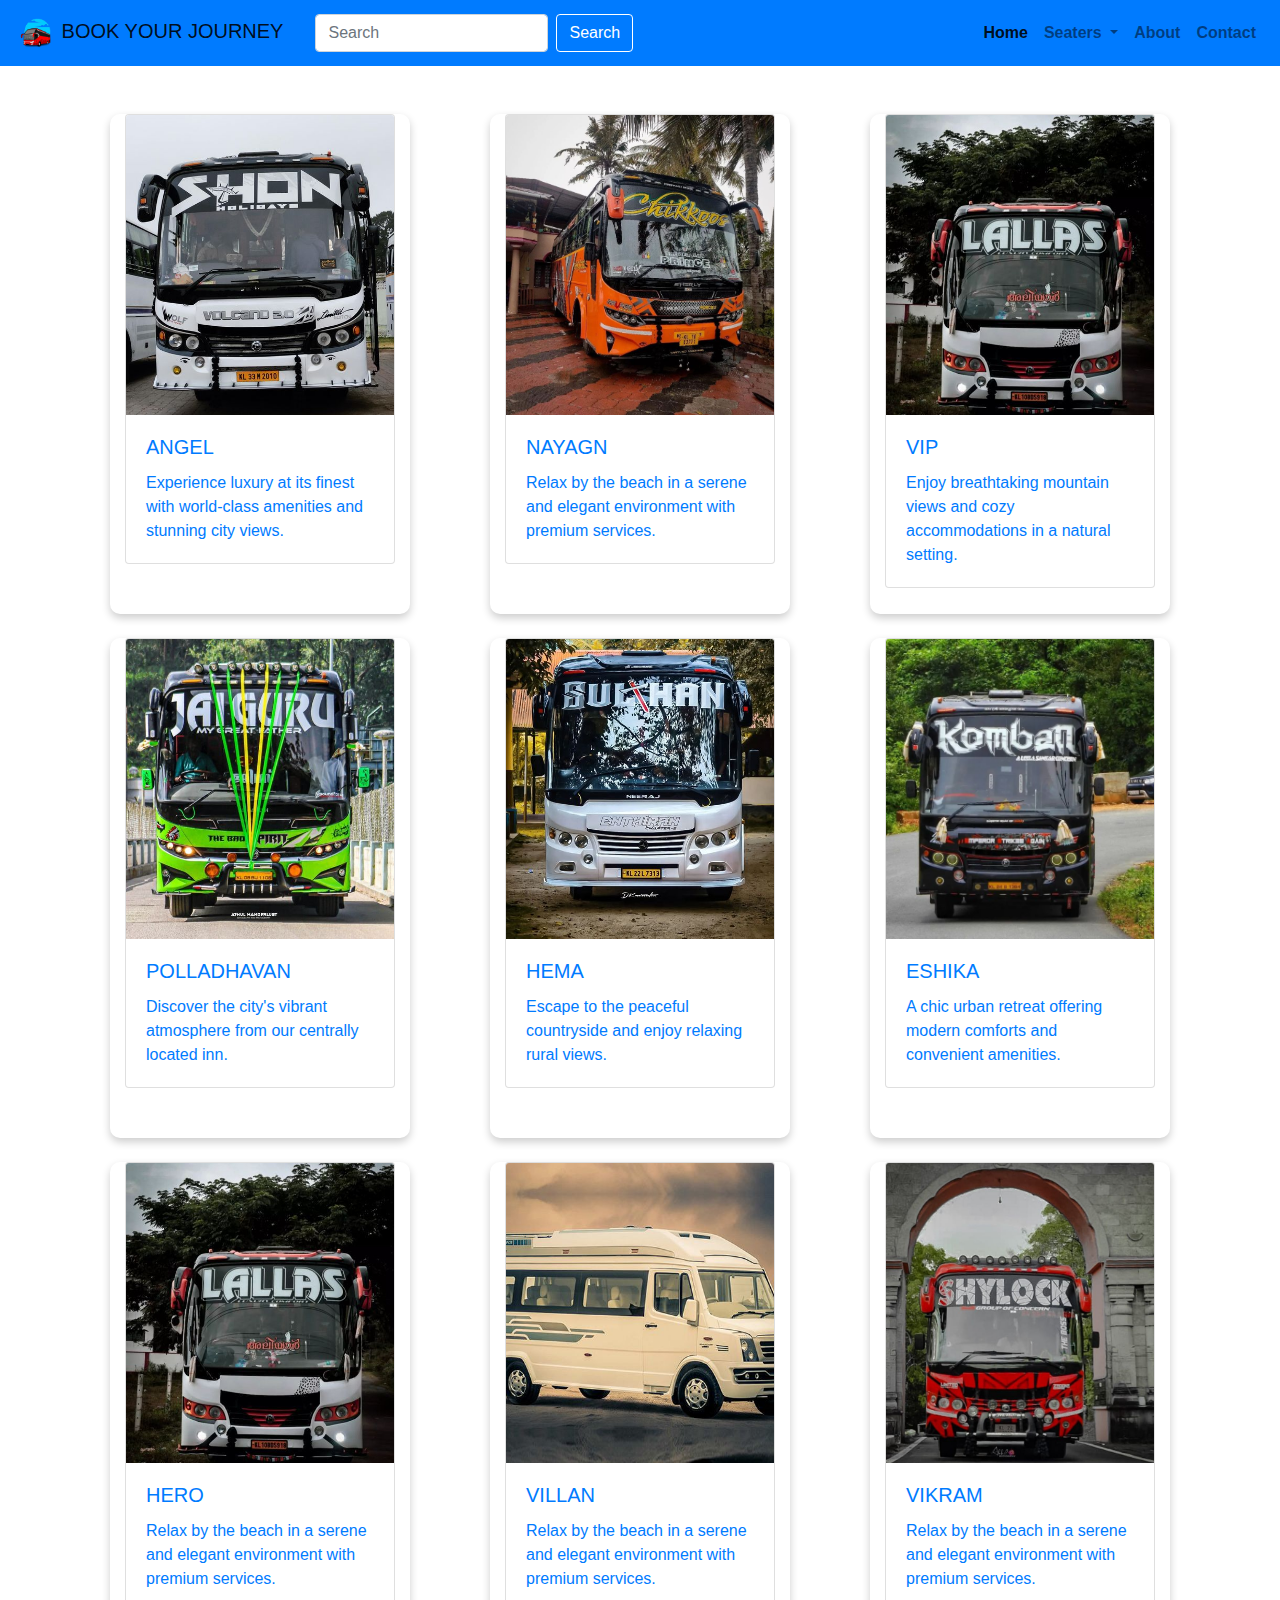
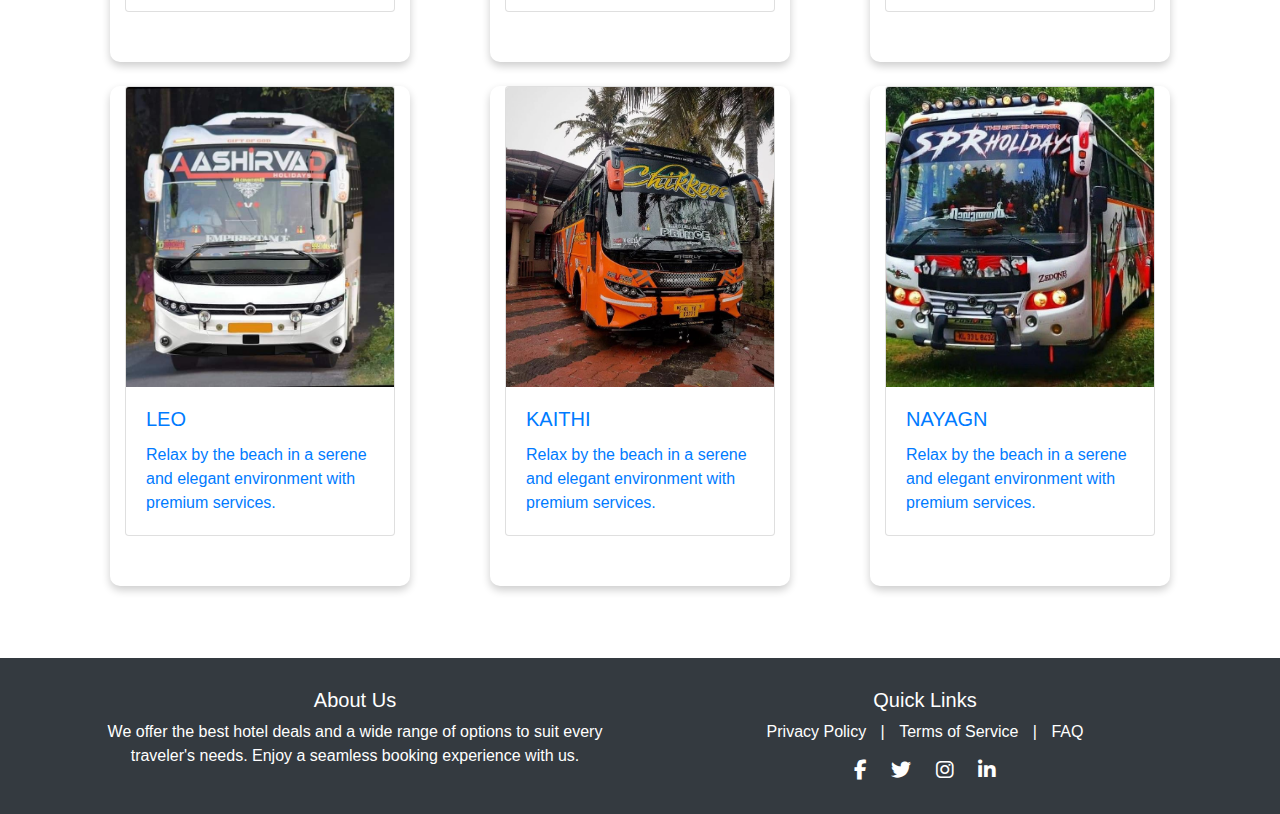
<file: index.html>
<!DOCTYPE html>
<html lang="en">
<head>
    <meta charset="UTF-8">
    <link rel="shortcut icon" type="bus-icon" href="bl.png" style="width: 20px; height: 20px;">
    <meta name="viewport" content="width=device-width, initial-scale=1.0">
    <meta name="description" content="Book your stay at the best hotels with our easy-to-use booking platform.">
    <title>Book YOUR JOURNEY</title>
    <link href="https://stackpath.bootstrapcdn.com/bootstrap/4.5.2/css/bootstrap.min.css" rel="stylesheet">
    <link href="https://cdnjs.cloudflare.com/ajax/libs/font-awesome/6.4.0/css/all.min.css" rel="stylesheet">
    <style>
        /* Navbar styles */
        .navbar {
            background-color: #007bff;
        }

        .navbar-brand {
            color: #ffffff;
        }

        .navbar-brand img {
            height: 40px;
        }

        .nav-link {
            color: #ffffff;
            font-weight: bold;
        }

        .nav-link:hover, .nav-link:focus {
            color: #f8f9fa;
            text-decoration: none;
            background-color: rgba(255, 255, 255, 0.1);
            border-radius: 4px;
        }

        .navbar-nav .nav-item.dropdown:hover .dropdown-menu {
            display: block;
            opacity: 1;
            transition: opacity 0.5s ease-in-out;
        }

        .dropdown-menu {
            background-color: #007bff;
            border: none;
            border-radius: 0.25rem;
            margin-top: 0.125rem;
        }

        .dropdown-item {
            color: #ffffff;
        }

        .dropdown-item:hover, .dropdown-item:focus {
            background-color: #0056b3;
            color: #ffffff;
        }

        .search-bar input {
            width: 200px;
        }

        .search-bar .btn-outline-primary {
            border-color: #ffffff;
            color: #ffffff;
        }

        .search-bar .btn-outline-primary:hover {
            background-color: #0056b3;
            border-color: #0056b3;
        }

        .hotel-card {
            border: none;
            border-radius: 10px;
            overflow: hidden;
            box-shadow: 0 4px 8px rgba(0, 0, 0, 0.2);
            transition: transform 0.3s ease;
            width: 100%;
            max-width: 300px;
            height: 500px;
            margin: auto;
        }

        .hotel-card:hover {
            transform: scale(1.05);
        }

        .hotel-image {
            height: 300px;
            object-fit: cover;
            width: 100%;
        }

        .footer {
            background-color: #343a40;
            color: #ffffff;
            padding: 30px 0;
        }

        .footer .social-icons a {
            color: #ffffff;
            margin: 0 10px;
            font-size: 20px;
        }

        .footer .social-icons a:hover {
            color: #17a2b8;
        }

        .footer .links a {
            color: #ffffff;
            text-decoration: none;
            margin: 0 10px;
        }

        .footer .links a:hover {
            text-decoration: underline;
        }
    </style>
</head>
<body>
    <!-- Navigation Bar -->
    <header>
        <nav class="navbar navbar-expand-lg navbar-light bg-darkt">
            <a class="navbar-brand" href="#">
                <img src="bl.png" alt="Hotel Booking Logo">
                BOOK YOUR JOURNEY
            </a>
            <button class="navbar-toggler" type="button" data-toggle="collapse" data-target="#navbarNav" aria-controls="navbarNav" aria-expanded="false" aria-label="Toggle navigation">
                <span class="navbar-toggler-icon"></span>
            </button>
            <div class="collapse navbar-collapse" id="navbarNav">
                <!-- Search Bar -->
                <form class="form-inline ml-3 search-bar" onsubmit="return searchHotels();">
                    <input id="searchInput" class="form-control mr-sm-2" type="search" placeholder="Search" aria-label="Search">
                    <button class="btn btn-outline-primary my-2 my-sm-0" type="submit">Search</button>
                </form>
                <ul class="navbar-nav ml-auto">
                    <li class="nav-item active">
                        <a class="nav-link" href="#">Home</a>
                    </li>
                     <!-- New Seaters Dropdown -->
                     <li class="nav-item dropdown">
                        <a class="nav-link dropdown-toggle" href="#" id="navbarDropdown" role="button" data-toggle="dropdown" aria-haspopup="true" aria-expanded="false">
                            Seaters
                        </a>
                        <div class="dropdown-menu" aria-labelledby="navbarDropdown">
                            <a class="dropdown-item" href="seater1.html">55 SEATERS</a>
                            <a class="dropdown-item" href="seater2.html">20 SEATERS</a>
                            <a class="dropdown-item" href="#">Seat 3</a>
                            <div class="dropdown-divider"></div>
                            <a class="dropdown-item" href="#">More Seats</a>
                        </div>
                    </li>
                    <li class="nav-item">
                        <a class="nav-link" href="about.html">About</a>
                    </li>
                    <li class="nav-item">
                        <a class="nav-link" href="#">Contact</a>
                    </li>
                   
                </ul>
            </div>
        </nav>
    </header>

    <!-- Main Content -->
    <main class="container my-5">
        <div class="row" id="hotelList">
            <!-- Hotel Card 1 -->
            <div class="col-md-4 mb-4 hotel-card" data-name="Angel">
                <div class="card">
                    <a href="busbook.html">
                        <img src="download (6).jpeg" class="card-img-top hotel-image" alt="Hotel Angel">
                        <div class="card-body">
                            <h5 class="card-title">ANGEL</h5>
                            <p class="card-text">Experience luxury at its finest with world-class amenities and stunning city views.</p>
                            <!-- <a href="booking.html?hotel=Grand%20Plaza" class="btn btn-primary">Book Now</a> -->
                        </div>
                    </a>
                </div>
            </div>
            <!-- Hotel Card 2 -->
            <div class="col-md-4 mb-4 hotel-card" data-name="Nayagn">
                <div class="card">
                    <a href="busbook.html">
                        <img src="z (3).jpg" class="card-img-top hotel-image" alt="Hotel Nayagn">
                        <div class="card-body">
                            <h5 class="card-title">NAYAGN</h5>
                            <p class="card-text">Relax by the beach in a serene and elegant environment with premium services.</p>
                            <!-- <a href="booking.html?hotel=Oceanfront%20Resort" class="btn btn-primary">Book Now</a> -->
                        </div>
                    </a>
                </div>
            </div>
            <!-- Hotel Card 3 -->
            <div class="col-md-4 mb-4 hotel-card" data-name="VIP">
                <div class="card">
                    <a href="busbook.html">
                        <img src="download (8).jpeg" class="card-img-top hotel-image" alt="Hotel VIP">
                        <div class="card-body">
                            <h5 class="card-title">VIP</h5>
                            <p class="card-text">Enjoy breathtaking mountain views and cozy accommodations in a natural setting.</p>
                            <!-- <a href="booking.html?hotel=Mountain%20Lodge" class="btn btn-primary">Book Now</a> -->
                        </div>
                    </a>
                </div>
            </div>
            <!-- Hotel Card 4 -->
            <div class="col-md-4 mb-4 hotel-card" data-name="Polladhavan">
                <div class="card">
                    <a href="busbook.html">
                        <img src="download (4).jpeg" class="card-img-top hotel-image" alt="Hotel Polladhavan">
                        <div class="card-body">
                            <h5 class="card-title">POLLADHAVAN</h5>
                            <p class="card-text">Discover the city's vibrant atmosphere from our centrally located inn.</p>
                            <!-- <a href="booking.html?hotel=Cityscape%20Inn" class="btn btn-primary">Book Now</a> -->
                        </div>
                    </a>
                </div>
            </div>
            <!-- Hotel Card 5 -->
            <div class="col-md-4 mb-4 hotel-card" data-name="Hema">
                <div class="card">
                    <a href="busbook.html">
                        <img src="download (5).jpeg" class="card-img-top hotel-image" alt="Hotel Hema">
                        <div class="card-body">
                            <h5 class="card-title">HEMA</h5>
                            <p class="card-text">Escape to the peaceful countryside and enjoy relaxing rural views.</p>
                            <!-- <a href="booking.html?hotel=Countryside%20Retreat" class="btn btn-primary">Book Now</a> -->
                        </div>
                    </a>
                </div>
            </div>
            <!-- Hotel Card 6 -->
            <div class="col-md-4 mb-4 hotel-card" data-name="Eshika">
                <div class="card">
                    <a href="busbook.html">
                        <img src="download (7).jpeg" class="card-img-top hotel-image" alt="Hotel Eshika">
                        <div class="card-body">
                            <h5 class="card-title">ESHIKA</h5>
                            <p class="card-text">A chic urban retreat offering modern comforts and convenient amenities.</p>
                            <!-- <a href="booking.html?hotel=Urban%20Oasis" class="btn btn-primary">Book Now</a> -->
                        </div>
                    </a>
                </div>
            </div>
            <!-- Hotel Card 2 -->
            <div class="col-md-4 mb-4 hotel-card" data-name="Nayagn">
                <div class="card">
                    <a href="busbook.html">
                        <img src="z (1).jpg" class="card-img-top hotel-image" alt="Hotel Nayagn">
                        <div class="card-body">
                            <h5 class="card-title">HERO</h5>
                            <p class="card-text">Relax by the beach in a serene and elegant environment with premium services.</p>
                            <!-- <a href="booking.html?hotel=Oceanfront%20Resort" class="btn btn-primary">Book Now</a> -->
                        </div>
                    </a>
                </div>
            </div>
            <!-- Hotel Card 2 -->
            <div class="col-md-4 mb-4 hotel-card" data-name="Nayagn">
                <div class="card">
                    <a href="busbook.html">
                        <img src="z (10).jpg" class="card-img-top hotel-image" alt="Hotel Nayagn">
                        <div class="card-body">
                            <h5 class="card-title">VILLAN</h5>
                            <p class="card-text">Relax by the beach in a serene and elegant environment with premium services.</p>
                            <!-- <a href="booking.html?hotel=Oceanfront%20Resort" class="btn btn-primary">Book Now</a> -->
                        </div>
                    </a>
                </div>
            </div>
            <!-- Hotel Card 2 -->
            <div class="col-md-4 mb-4 hotel-card" data-name="Nayagn">
                <div class="card">
                    <a href="busbook.html">
                        <img src="z (11).jpg" class="card-img-top hotel-image" alt="Hotel Nayagn">
                        <div class="card-body">
                            <h5 class="card-title">VIKRAM</h5>
                            <p class="card-text">Relax by the beach in a serene and elegant environment with premium services.</p>
                            <!-- <a href="booking.html?hotel=Oceanfront%20Resort" class="btn btn-primary">Book Now</a> -->
                        </div>
                    </a>
                </div>
            </div>
            <!-- Hotel Card 2 -->
            <div class="col-md-4 mb-4 hotel-card" data-name="Nayagn">
                <div class="card">
                    <a href="busbook.html">
                        <img src="z (2).jpg" class="card-img-top hotel-image" alt="Hotel Nayagn">
                        <div class="card-body">
                            <h5 class="card-title">LEO</h5>
                            <p class="card-text">Relax by the beach in a serene and elegant environment with premium services.</p>
                            <!-- <a href="booking.html?hotel=Oceanfront%20Resort" class="btn btn-primary">Book Now</a> -->
                        </div>
                    </a>
                </div>
            </div>
            <!-- Hotel Card 2 -->
            <div class="col-md-4 mb-4 hotel-card" data-name="Nayagn">
                <div class="card">
                    <a href="busbook.html">
                        <img src="z (3).jpg" class="card-img-top hotel-image" alt="Hotel Nayagn">
                        <div class="card-body">
                            <h5 class="card-title">KAITHI</h5>
                            <p class="card-text">Relax by the beach in a serene and elegant environment with premium services.</p>
                            <!-- <a href="booking.html?hotel=Oceanfront%20Resort" class="btn btn-primary">Book Now</a> -->
                        </div>
                    </a>
                </div>
            </div>
            <!-- Hotel Card 2 -->
            <div class="col-md-4 mb-4 hotel-card" data-name="Nayagn">
                <div class="card">
                    <a href="busbook.html">
                        <img src="z (7).jpg" class="card-img-top hotel-image" alt="Hotel Nayagn">
                        <div class="card-body">
                            <h5 class="card-title">NAYAGN</h5>
                            <p class="card-text">Relax by the beach in a serene and elegant environment with premium services.</p>
                            <!-- <a href="booking.html?hotel=Oceanfront%20Resort" class="btn btn-primary">Book Now</a> -->
                        </div>
                    </a>
                </div>
            </div>
        </div>
    </main>

    <!-- Footer -->
    <footer class="footer text-center">
        <div class="container">
            <div class="row">
                <div class="col-md-6">
                    <h5>About Us</h5>
                    <p>We offer the best hotel deals and a wide range of options to suit every traveler's needs. Enjoy a seamless booking experience with us.</p>
                </div>
                <div class="col-md-6">
                    <h5>Quick Links</h5>
                    <div class="links">
                        <a href="#">Privacy Policy</a> |
                        <a href="#">Terms of Service</a> |
                        <a href="#">FAQ</a>
                    </div>
                    <div class="social-icons mt-3">
                        <a href="#" class="fab fa-facebook-f" aria-label="Facebook" target="_blank"></a>
                        <a href="#" class="fab fa-twitter" aria-label="Twitter" target="_blank"></a>
                        <a href="#" class="fab fa-instagram" aria-label="Instagram" target="_blank"></a>
                        <a href="#" class="fab fa-linkedin-in" aria-label="LinkedIn" target="_blank"></a>
                    </div>
                </div>
            </div>
        </div>
    </footer>

    <!-- Bootstrap JS and dependencies -->
    <script src="https://code.jquery.com/jquery-3.5.1.slim.min.js"></script>
    <script src="https://cdn.jsdelivr.net/npm/@popperjs/core@2.5.4/dist/umd/popper.min.js"></script>
    <script src="https://stackpath.bootstrapcdn.com/bootstrap/4.5.2/js/bootstrap.min.js"></script>

    <!-- JavaScript for search functionality -->
    <script>
        function searchHotels() {
            // Get the search query
            const query = document.getElementById('searchInput').value.toLowerCase();
            // Get all hotel cards
            const cards = document.querySelectorAll('.hotel-card');
            
            cards.forEach(card => {
                // Get the name of the hotel from the data attribute
                const name = card.getAttribute('data-name').toLowerCase();
                
                // Show or hide the card based on the search query
                if (name.includes(query)) {
                    card.style.display = 'block';
                } else {
                    card.style.display = 'none';
                }
            });
            
            // Prevent form submission (for demonstration)
            return false;
        }
    </script>
</body>
</html>
</file>
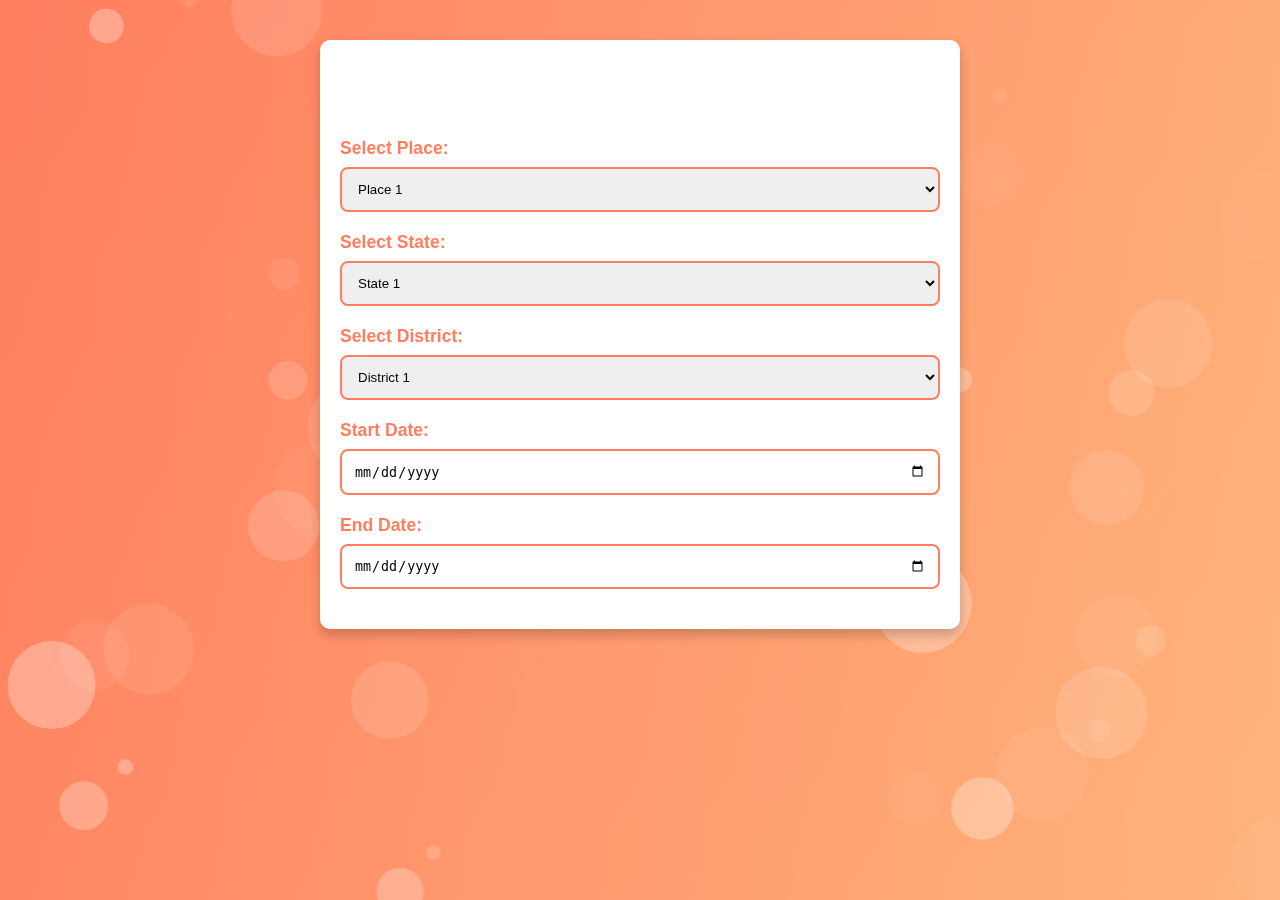
<file: booking.html>
<!DOCTYPE html>
<html lang="en">
<head>
    <meta charset="UTF-8">
    <meta name="viewport" content="width=device-width, initial-scale=1.0">
    <title>Booking Page</title>
    <style>
        body {
            font-family: 'Arial', sans-serif;
            margin: 0;
            padding: 0;
            background: linear-gradient(to right, #ff7e5f, #feb47b); /* Gradient background */
            color: #333;
            overflow: hidden; /* Hide overflow for canvas effects */
        }
        .container {
            max-width: 600px;
            margin: 40px auto;
            background-color: #fff;
            padding: 20px;
            border-radius: 10px;
            box-shadow: 0 6px 12px rgba(0, 0, 0, 0.2);
            transition: transform 0.3s ease, box-shadow 0.3s ease;
            position: relative; /* For positioning child elements */
            z-index: 1; /* Ensure the container is above the canvas */
        }
        .container:hover {
            transform: scale(1.02);
            box-shadow: 0 10px 20px rgba(0, 0, 0, 0.3);
        }
        h1 {
            text-align: center;
            color: #fff;
            margin-bottom: 20px;
            font-size: 2em;
            font-weight: bold;
        }
        .form-group {
            margin-bottom: 20px;
        }
        .form-group label {
            display: block;
            margin-bottom: 8px;
            font-weight: bold;
            font-size: 1.1em;
            color: #ff7e5f;
        }
        .form-group select, .form-group input {
            width: 100%;
            padding: 12px;
            border: 2px solid #ff7e5f;
            border-radius: 8px;
            box-sizing: border-box;
            transition: border-color 0.3s ease;
        }
        .form-group select:focus, .form-group input:focus {
            border-color: #feb47b;
            outline: none;
        }
        .form-group button {
            padding: 12px 20px;
            background-color: #ff7e5f;
            color: white;
            border: none;
            border-radius: 8px;
            cursor: pointer;
            transition: background-color 0.3s ease, transform 0.2s ease;
            font-size: 1.1em;
        }
        .form-group button:hover {
            background-color: #feb47b;
            transform: scale(1.05);
        }
        .result {
            margin-top: 20px;
            font-size: 1.3em;
            font-weight: bold;
            color: #ff7e5f;
            opacity: 0;
            transition: opacity 0.5s ease;
        }
        .result.visible {
            opacity: 1;
        }
        .book-now {
            display: none;
            margin-top: 20px;
            text-align: center;
        }
        .book-now button {
            padding: 12px 20px;
            background-color: #28a745;
            color: white;
            border: none;
            border-radius: 8px;
            cursor: pointer;
            transition: background-color 0.3s ease, transform 0.2s ease;
            font-size: 1.1em;
        }
        .book-now button:hover {
            background-color: #218838;
            transform: scale(1.05);
        }
        /* Sign-In Modal Styles */
        .modal {
            display: none;
            position: fixed;
            z-index: 1000;
            left: 0;
            top: 0;
            width: 100%;
            height: 100%;
            overflow: auto;
            background-color: rgba(0,0,0,0.5);
        }
        .modal-content {
            background-color: #fff;
            margin: 10% auto;
            padding: 20px;
            border-radius: 10px;
            width: 80%;
            max-width: 400px;
            position: relative;
            box-shadow: 0 6px 12px rgba(0, 0, 0, 0.2);
        }
        .modal-close {
            color: #aaa;
            float: right;
            font-size: 28px;
            font-weight: bold;
            cursor: pointer;
        }
        .modal-close:hover,
        .modal-close:focus {
            color: black;
            text-decoration: none;
        }
        .modal-header {
            text-align: center;
            margin-bottom: 20px;
            color: #ff7e5f;
        }
        .modal-header h2 {
            font-size: 1.5em;
        }
        .modal-body {
            display: flex;
            flex-direction: column;
            align-items: center;
        }
        .modal-body input {
            margin-bottom: 15px;
            padding: 10px;
            border: 2px solid #ff7e5f;
            border-radius: 8px;
            width: 100%;
            box-sizing: border-box;
        }
        .modal-footer {
            text-align: center;
        }
        /* Canvas Styling */
        .canvas-overlay {
            position: absolute;
            top: 0;
            left: 0;
            width: 100%;
            height: 100%;
            pointer-events: none; /* Allows interaction with elements below the canvas */
            z-index: 0;
        }
    </style>
</head>
<body>

    <canvas id="canvas" class="canvas-overlay"></canvas>

    <div class="container">
        <h1>Booking Page</h1>
        <div class="form-group">
            <label for="place">Select Place:</label>
            <select id="place">
                <option value="Place1">Place 1</option>
                <option value="Place2">Place 2</option>
                <option value="Place3">Place 3</option>
                <!-- Add more places as needed -->
            </select>
        </div>
        
        <div class="form-group">
            <label for="state">Select State:</label>
            <select id="state">
                <option value="State1">State 1</option>
                <option value="State2">State 2</option>
                <option value="State3">State 3</option>
                <!-- Add more states as needed -->
            </select>
        </div>
        
        <div class="form-group">
            <label for="district">Select District:</label>
            <select id="district">
                <option value="District1">District 1</option>
                <option value="District2">District 2</option>
                <option value="District3">District 3</option>
                <!-- Add more districts as needed -->
            </select>
        </div>
        
        <div class="form-group">
            <label for="start-date">Start Date:</label>
            <input type="date" id="start-date" onchange="calculateTotal()">
        </div>
        
        <div class="form-group">
            <label for="end-date">End Date:</label>
            <input type="date" id="end-date" onchange="calculateTotal()">
        </div>
        
        <div class="result" id="result">
            <!-- Total amount will be displayed here -->
        </div>
        
        <div class="book-now" id="book-now">
            <button onclick="openSignInModal()">Book Now</button>
        </div>
    </div>

    <!-- Sign-In Modal -->
    <div class="modal" id="sign-in-modal">
        <div class="modal-content">
            <span class="modal-close" onclick="closeSignInModal()">&times;</span>
            <div class="modal-header">
                <h2>Sign In</h2>
            </div>
            <div class="modal-body">
                <form id="sign-in-form">
                    <div class="form-group">
                        <label for="username">Username:</label>
                        <input type="text" id="username" name="username" required>
                    </div>
                    <div class="form-group">
                        <label for="password">Password:</label>
                        <input type="password" id="password" name="password" required>
                    </div>
                </form>
            </div>
            <div class="modal-footer">
                <button onclick="signIn()">Sign In</button>
            </div>
        </div>
    </div>

    <script>
        // Canvas Animation
        function createCanvasBackground() {
            const canvas = document.getElementById('canvas');
            const ctx = canvas.getContext('2d');
            const width = canvas.width = window.innerWidth;
            const height = canvas.height = window.innerHeight;

            function drawBackground() {
                const gradient = ctx.createLinearGradient(0, 0, width, height);
                gradient.addColorStop(0, 'rgba(255, 126, 95, 0.5)');
                gradient.addColorStop(1, 'rgba(254, 180, 123, 0.5)');
                ctx.fillStyle = gradient;
                ctx.fillRect(0, 0, width, height);

                // Draw random circles
                for (let i = 0; i < 50; i++) {
                    const x = Math.random() * width;
                    const y = Math.random() * height;
                    const radius = Math.random() * 50;
                    ctx.beginPath();
                    ctx.arc(x, y, radius, 0, Math.PI * 2);
                    ctx.fillStyle = `rgba(255, 255, 255, ${Math.random() * 0.3})`;
                    ctx.fill();
                }
            }

            drawBackground();
            window.addEventListener('resize', () => {
                canvas.width = window.innerWidth;
                canvas.height = window.innerHeight;
                drawBackground();
            });
        }

        createCanvasBackground();

        function calculateTotal() {
            const ratePerDay = 7000;
            const startDate = new Date(document.getElementById('start-date').value);
            const endDate = new Date(document.getElementById('end-date').value);

            if (isNaN(startDate) || isNaN(endDate) || startDate > endDate) {
                document.getElementById('result').innerText = 'Please select valid dates.';
                document.getElementById('result').classList.add('visible');
                document.getElementById('book-now').style.display = 'none'; // Hide "Book Now" button if dates are invalid
                return;
            }

            const diffTime = Math.abs(endDate - startDate);
            const diffDays = Math.ceil(diffTime / (1000 * 60 * 60 * 24)) + 1; // Add 1 to include end date

            const totalAmount = diffDays * ratePerDay;
            document.getElementById('result').innerText = `Total Amount: ₹${totalAmount}`;
            document.getElementById('result').classList.add('visible');
            document.getElementById('book-now').style.display = 'block'; // Show "Book Now" button
        }

        function openSignInModal() {
            document.getElementById('sign-in-modal').style.display = 'block';
        }

        function closeSignInModal() {
            document.getElementById('sign-in-modal').style.display = 'none';
        }

        function signIn() {
            // Simulate sign-in process
            const username = document.getElementById('username').value;
            const password = document.getElementById('password').value;

            if (username && password) {
                closeSignInModal();
                // Proceed with payment processing here
                alert('Sign-In successful. Proceeding with payment.');
                bookNow(); // Call bookNow() after successful sign-in
            } else {
                alert('Please enter both username and password.');
            }
        }
        

        function bookNow() {
            // Here you can add the booking logic, such as redirecting to a booking confirmation page
            // For now, it will just show an alert
            alert('Booking has been confirmed!');
        }
    </script>

</body>
</html>
</file>
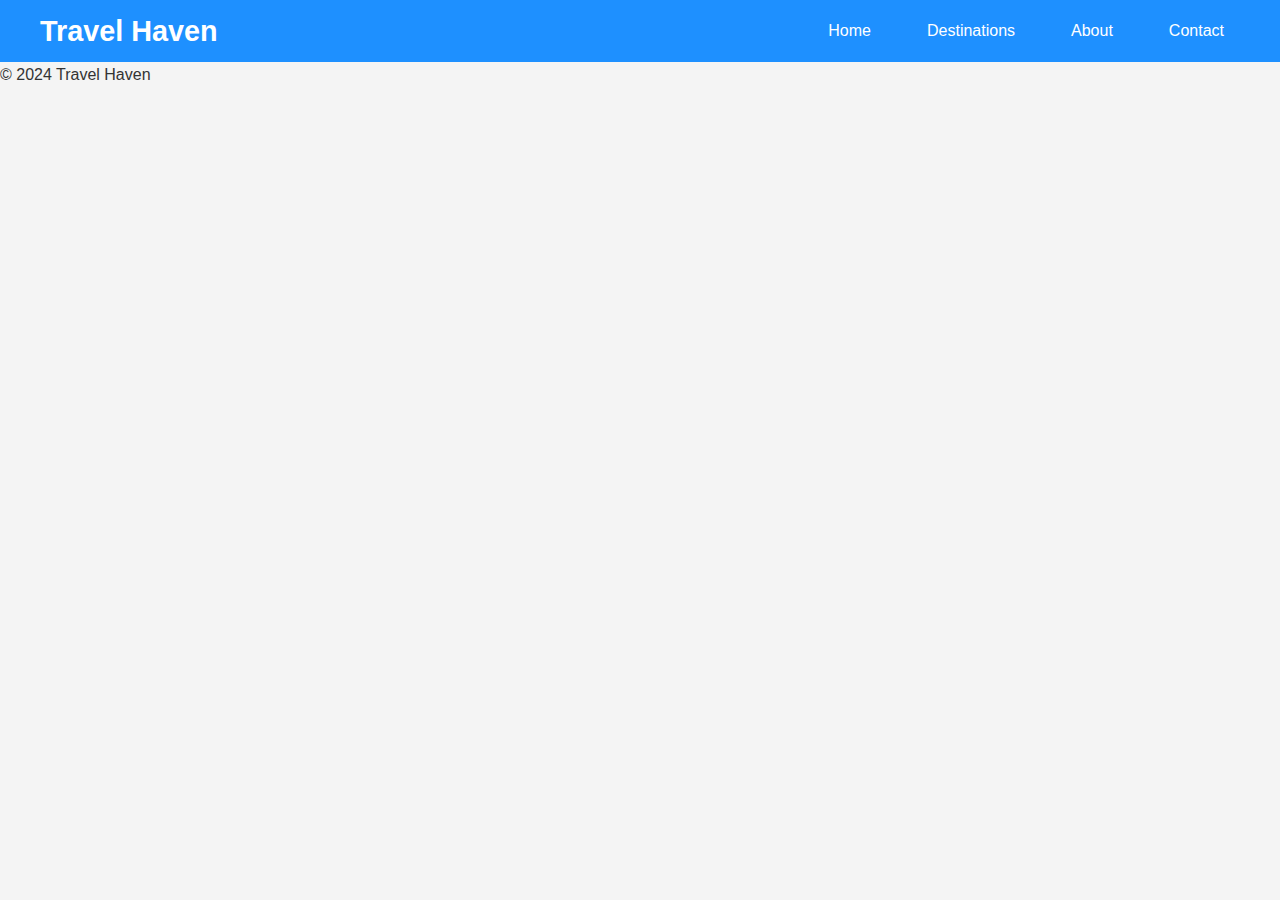
<file: main1.html>
<!DOCTYPE html>
<html lang="en">
<head>
    <meta charset="UTF-8">
    <meta name="viewport" content="width=device-width, initial-scale=1.0">
    <title>Travel Haven</title>
    <link rel="stylesheet" href="m2.css">
</head>
<body>
    <header>
        <nav class="navbar">
            <div class="logo">
                <h1>Travel Haven</h1>
            </div>
            <ul class="nav-links">
                <li><a href="#home">Home</a></li>
                <li><a href="#destinations">Destinations</a></li>
                <li><a href="#about">About</a></li>
                <li><a href="#contact">Contact</a></li>
            </ul>
            <div class="menu-toggle" id="menu-toggle">
                <span class="bar"></span>
                <span class="bar"></span>
                <span class="bar"></span>
            </div>
        </nav>
    </header>
    <main>
        <!-- Main content goes here -->
    </main>
    <footer>
        <p>&copy; 2024 Travel Haven</p>
    </footer>
    <script src="script.js"></script>
</body>
</html>
</file>
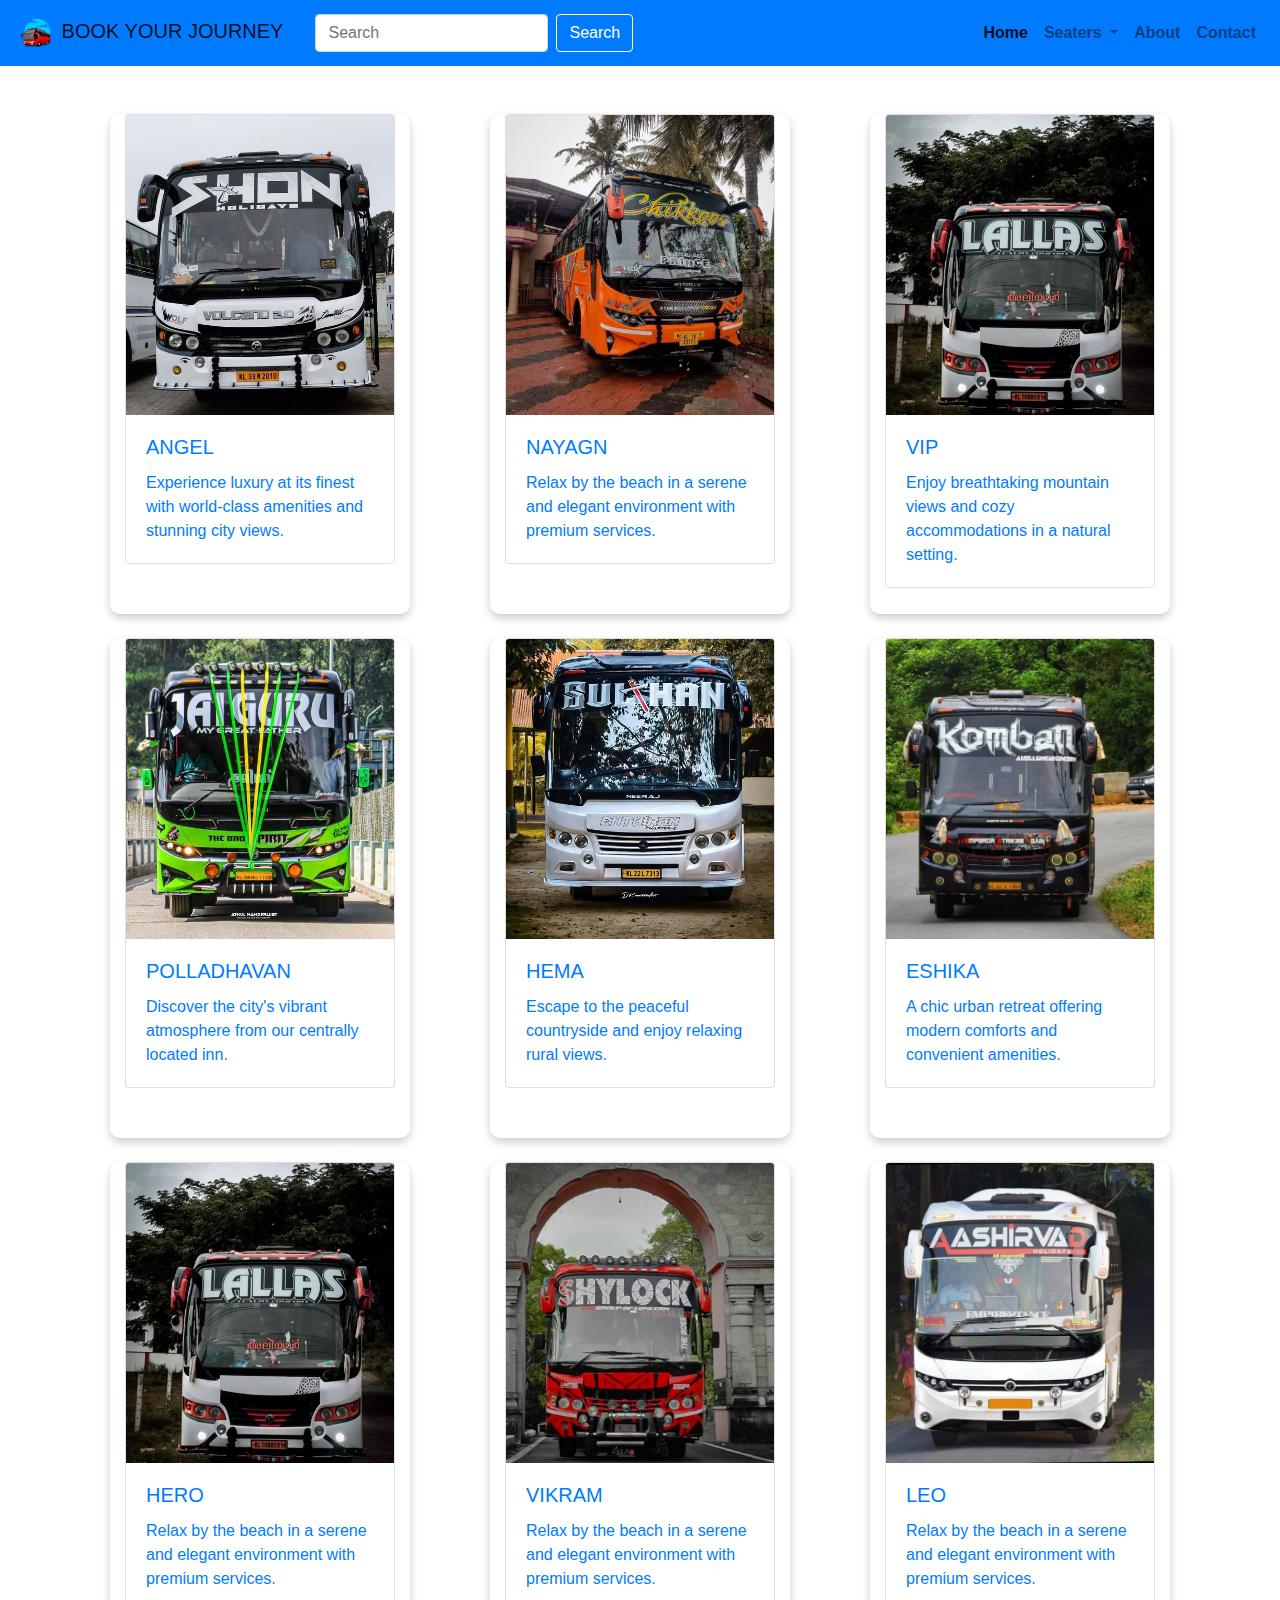
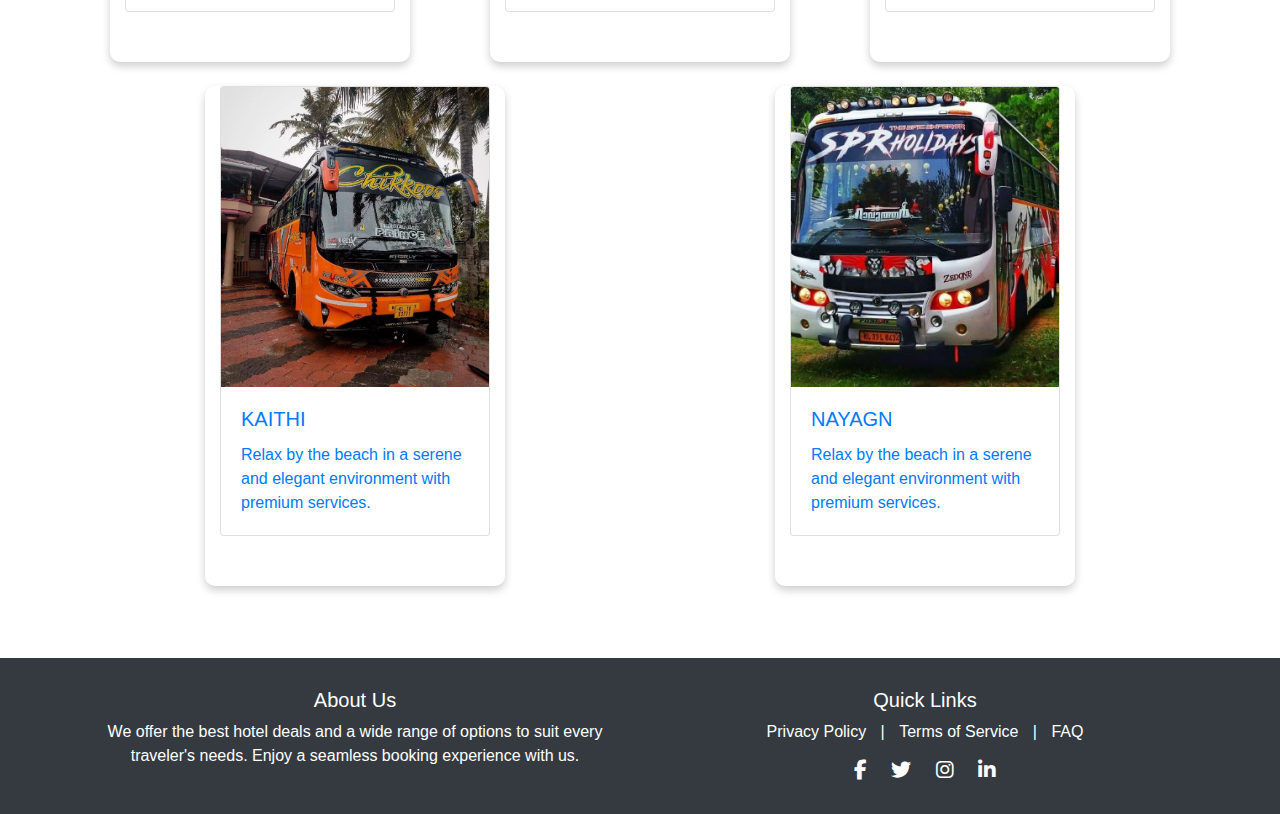
<file: seater1.html>
<!DOCTYPE html>
<html lang="en">
<head>
    <meta charset="UTF-8">
    <link rel="shortcut icon" type="bus-icon" href="bl.png" style="width: 20px; height: 20px;">
    <meta name="viewport" content="width=device-width, initial-scale=1.0">
    <meta name="description" content="Book your stay at the best hotels with our easy-to-use booking platform.">
    <title>Hotel Booking</title>
    <link href="https://stackpath.bootstrapcdn.com/bootstrap/4.5.2/css/bootstrap.min.css" rel="stylesheet">
    <link href="https://cdnjs.cloudflare.com/ajax/libs/font-awesome/6.4.0/css/all.min.css" rel="stylesheet">
    <style>
        /* Navbar styles */
        .navbar {
            background-color: #007bff;
        }

        .navbar-brand {
            color: #ffffff;
        }

        .navbar-brand img {
            height: 40px;
        }

        .nav-link {
            color: #ffffff;
            font-weight: bold;
        }

        .nav-link:hover, .nav-link:focus {
            color: #f8f9fa;
            text-decoration: none;
            background-color: rgba(255, 255, 255, 0.1);
            border-radius: 4px;
        }

        .navbar-nav .nav-item.dropdown:hover .dropdown-menu {
            display: block;
            opacity: 1;
            transition: opacity 0.5s ease-in-out;
        }

        .dropdown-menu {
            background-color: #007bff;
            border: none;
            border-radius: 0.25rem;
            margin-top: 0.125rem;
        }

        .dropdown-item {
            color: #ffffff;
        }

        .dropdown-item:hover, .dropdown-item:focus {
            background-color: #0056b3;
            color: #ffffff;
        }

        .search-bar input {
            width: 200px;
        }

        .search-bar .btn-outline-primary {
            border-color: #ffffff;
            color: #ffffff;
        }

        .search-bar .btn-outline-primary:hover {
            background-color: #0056b3;
            border-color: #0056b3;
        }

        .hotel-card {
            border: none;
            border-radius: 10px;
            overflow: hidden;
            box-shadow: 0 4px 8px rgba(0, 0, 0, 0.2);
            transition: transform 0.3s ease;
            width: 100%;
            max-width: 300px;
            height: 500px;
            margin: auto;
        }

        .hotel-card:hover {
            transform: scale(1.05);
        }

        .hotel-image {
            height: 300px;
            object-fit: cover;
            width: 100%;
        }

        .footer {
            background-color: #343a40;
            color: #ffffff;
            padding: 30px 0;
        }

        .footer .social-icons a {
            color: #ffffff;
            margin: 0 10px;
            font-size: 20px;
        }

        .footer .social-icons a:hover {
            color: #17a2b8;
        }

        .footer .links a {
            color: #ffffff;
            text-decoration: none;
            margin: 0 10px;
        }

        .footer .links a:hover {
            text-decoration: underline;
        }
    </style>
</head>
<body>
       <!-- Navigation Bar -->
       <header>
        <nav class="navbar navbar-expand-lg navbar-light bg-darkt">
            <a class="navbar-brand" href="#">
                <img src="bl.png" alt="Hotel Booking Logo">
                BOOK YOUR JOURNEY
            </a>
            <button class="navbar-toggler" type="button" data-toggle="collapse" data-target="#navbarNav" aria-controls="navbarNav" aria-expanded="false" aria-label="Toggle navigation">
                <span class="navbar-toggler-icon"></span>
            </button>
            <div class="collapse navbar-collapse" id="navbarNav">
                <!-- Search Bar -->
                <form class="form-inline ml-3 search-bar" onsubmit="return searchHotels();">
                    <input id="searchInput" class="form-control mr-sm-2" type="search" placeholder="Search" aria-label="Search">
                    <button class="btn btn-outline-primary my-2 my-sm-0" type="submit">Search</button>
                </form>
                <ul class="navbar-nav ml-auto">
                    <li class="nav-item active">
                        <a class="nav-link" href="index.html">Home</a>
                    </li>
                     <!-- New Seaters Dropdown -->
                     <li class="nav-item dropdown">
                        <a class="nav-link dropdown-toggle" href="#" id="navbarDropdown" role="button" data-toggle="dropdown" aria-haspopup="true" aria-expanded="false">
                            Seaters
                        </a>
                        <div class="dropdown-menu" aria-labelledby="navbarDropdown">
                            <a class="dropdown-item" href="seater1.html">55 SEATERS</a>
                            <a class="dropdown-item" href="seater2.html">20 SEATERS</a>
                            <a class="dropdown-item" href="#">Seat 3</a>
                            <div class="dropdown-divider"></div>
                            <a class="dropdown-item" href="#">More Seats</a>
                        </div>
                    </li>
                    <li class="nav-item">
                        <a class="nav-link" href="#">About</a>
                    </li>
                    <li class="nav-item">
                        <a class="nav-link" href="#">Contact</a>
                    </li>
                   
                </ul>
            </div>
        </nav>
    </header>

    <!-- Main Content -->
    <main class="container my-5">
        <div class="row" id="hotelList">
            <!-- Hotel Card 1 -->
            <div class="col-md-4 mb-4 hotel-card" data-name="Angel">
                <div class="card">
                    <a href="busbook.html">
                        <img src="download (6).jpeg" class="card-img-top hotel-image" alt="Hotel Angel">
                        <div class="card-body">
                            <h5 class="card-title">ANGEL</h5>
                            <p class="card-text">Experience luxury at its finest with world-class amenities and stunning city views.</p>
                            <!-- <a href="booking.html?hotel=Grand%20Plaza" class="btn btn-primary">Book Now</a> -->
                        </div>
                    </a>
                </div>
            </div>
            <!-- Hotel Card 2 -->
            <div class="col-md-4 mb-4 hotel-card" data-name="Nayagn">
                <div class="card">
                    <a href="busbook.html">
                        <img src="z (3).jpg" class="card-img-top hotel-image" alt="Hotel Nayagn">
                        <div class="card-body">
                            <h5 class="card-title">NAYAGN</h5>
                            <p class="card-text">Relax by the beach in a serene and elegant environment with premium services.</p>
                            <!-- <a href="booking.html?hotel=Oceanfront%20Resort" class="btn btn-primary">Book Now</a> -->
                        </div>
                    </a>
                </div>
            </div>
            <!-- Hotel Card 3 -->
            <div class="col-md-4 mb-4 hotel-card" data-name="VIP">
                <div class="card">
                    <a href="busbook.html">
                        <img src="download (8).jpeg" class="card-img-top hotel-image" alt="Hotel VIP">
                        <div class="card-body">
                            <h5 class="card-title">VIP</h5>
                            <p class="card-text">Enjoy breathtaking mountain views and cozy accommodations in a natural setting.</p>
                            <!-- <a href="booking.html?hotel=Mountain%20Lodge" class="btn btn-primary">Book Now</a> -->
                        </div>
                    </a>
                </div>
            </div>
            <!-- Hotel Card 4 -->
            <div class="col-md-4 mb-4 hotel-card" data-name="Polladhavan">
                <div class="card">
                    <a href="busbook.html">
                        <img src="download (4).jpeg" class="card-img-top hotel-image" alt="Hotel Polladhavan">
                        <div class="card-body">
                            <h5 class="card-title">POLLADHAVAN</h5>
                            <p class="card-text">Discover the city's vibrant atmosphere from our centrally located inn.</p>
                            <!-- <a href="booking.html?hotel=Cityscape%20Inn" class="btn btn-primary">Book Now</a> -->
                        </div>
                    </a>
                </div>
            </div>
            <!-- Hotel Card 5 -->
            <div class="col-md-4 mb-4 hotel-card" data-name="Hema">
                <div class="card">
                    <a href="busbook.html">
                        <img src="download (5).jpeg" class="card-img-top hotel-image" alt="Hotel Hema">
                        <div class="card-body">
                            <h5 class="card-title">HEMA</h5>
                            <p class="card-text">Escape to the peaceful countryside and enjoy relaxing rural views.</p>
                            <!-- <a href="booking.html?hotel=Countryside%20Retreat" class="btn btn-primary">Book Now</a> -->
                        </div>
                    </a>
                </div>
            </div>
            <!-- Hotel Card 6 -->
            <div class="col-md-4 mb-4 hotel-card" data-name="Eshika">
                <div class="card">
                    <a href="busbook.html">
                        <img src="download (7).jpeg" class="card-img-top hotel-image" alt="Hotel Eshika">
                        <div class="card-body">
                            <h5 class="card-title">ESHIKA</h5>
                            <p class="card-text">A chic urban retreat offering modern comforts and convenient amenities.</p>
                            <!-- <a href="booking.html?hotel=Urban%20Oasis" class="btn btn-primary">Book Now</a> -->
                        </div>
                    </a>
                </div>
            </div>
            <!-- Hotel Card 2 -->
            <div class="col-md-4 mb-4 hotel-card" data-name="Nayagn">
                <div class="card">
                    <a href="busbook.html">
                        <img src="z (1).jpg" class="card-img-top hotel-image" alt="Hotel Nayagn">
                        <div class="card-body">
                            <h5 class="card-title">HERO</h5>
                            <p class="card-text">Relax by the beach in a serene and elegant environment with premium services.</p>
                            <!-- <a href="booking.html?hotel=Oceanfront%20Resort" class="btn btn-primary">Book Now</a> -->
                        </div>
                    </a>
                </div>
            </div>
            <!-- Hotel Card 2 -->
            <div class="col-md-4 mb-4 hotel-card" data-name="Nayagn">
                <div class="card">
                    <a href="busbook.html">
                        <img src="z (11).jpg" class="card-img-top hotel-image" alt="Hotel Nayagn">
                        <div class="card-body">
                            <h5 class="card-title">VIKRAM</h5>
                            <p class="card-text">Relax by the beach in a serene and elegant environment with premium services.</p>
                            <!-- <a href="booking.html?hotel=Oceanfront%20Resort" class="btn btn-primary">Book Now</a> -->
                        </div>
                    </a>
                </div>
            </div>
            <!-- Hotel Card 2 -->
            <div class="col-md-4 mb-4 hotel-card" data-name="Nayagn">
                <div class="card">
                    <a href="busbook.html">
                        <img src="z (2).jpg" class="card-img-top hotel-image" alt="Hotel Nayagn">
                        <div class="card-body">
                            <h5 class="card-title">LEO</h5>
                            <p class="card-text">Relax by the beach in a serene and elegant environment with premium services.</p>
                            <!-- <a href="booking.html?hotel=Oceanfront%20Resort" class="btn btn-primary">Book Now</a> -->
                        </div>
                    </a>
                </div>
            </div>
            <!-- Hotel Card 2 -->
            <div class="col-md-4 mb-4 hotel-card" data-name="Nayagn">
                <div class="card">
                    <a href="busbook.html">
                        <img src="z (3).jpg" class="card-img-top hotel-image" alt="Hotel Nayagn">
                        <div class="card-body">
                            <h5 class="card-title">KAITHI</h5>
                            <p class="card-text">Relax by the beach in a serene and elegant environment with premium services.</p>
                            <!-- <a href="booking.html?hotel=Oceanfront%20Resort" class="btn btn-primary">Book Now</a> -->
                        </div>
                    </a>
                </div>
            </div>
            <!-- Hotel Card 2 -->
            <div class="col-md-4 mb-4 hotel-card" data-name="Nayagn">
                <div class="card">
                    <a href="busbook.html">
                        <img src="z (7).jpg" class="card-img-top hotel-image" alt="Hotel Nayagn">
                        <div class="card-body">
                            <h5 class="card-title">NAYAGN</h5>
                            <p class="card-text">Relax by the beach in a serene and elegant environment with premium services.</p>
                            <!-- <a href="booking.html?hotel=Oceanfront%20Resort" class="btn btn-primary">Book Now</a> -->
                        </div>
                    </a>
                </div>
            </div>
        </div>
    </main>

    <!-- Footer -->
    <footer class="footer text-center">
        <div class="container">
            <div class="row">
                <div class="col-md-6">
                    <h5>About Us</h5>
                    <p>We offer the best hotel deals and a wide range of options to suit every traveler's needs. Enjoy a seamless booking experience with us.</p>
                </div>
                <div class="col-md-6">
                    <h5>Quick Links</h5>
                    <div class="links">
                        <a href="#">Privacy Policy</a> |
                        <a href="#">Terms of Service</a> |
                        <a href="#">FAQ</a>
                    </div>
                    <div class="social-icons mt-3">
                        <a href="#" class="fab fa-facebook-f" aria-label="Facebook" target="_blank"></a>
                        <a href="#" class="fab fa-twitter" aria-label="Twitter" target="_blank"></a>
                        <a href="#" class="fab fa-instagram" aria-label="Instagram" target="_blank"></a>
                        <a href="#" class="fab fa-linkedin-in" aria-label="LinkedIn" target="_blank"></a>
                    </div>
                </div>
            </div>
        </div>
    </footer>

    <!-- Bootstrap JS and dependencies -->
    <script src="https://code.jquery.com/jquery-3.5.1.slim.min.js"></script>
    <script src="https://cdn.jsdelivr.net/npm/@popperjs/core@2.5.4/dist/umd/popper.min.js"></script>
    <script src="https://stackpath.bootstrapcdn.com/bootstrap/4.5.2/js/bootstrap.min.js"></script>

    <!-- JavaScript for search functionality -->
    <script>
        function searchHotels() {
            // Get the search query
            const query = document.getElementById('searchInput').value.toLowerCase();
            // Get all hotel cards
            const cards = document.querySelectorAll('.hotel-card');
            
            cards.forEach(card => {
                // Get the name of the hotel from the data attribute
                const name = card.getAttribute('data-name').toLowerCase();
                
                // Show or hide the card based on the search query
                if (name.includes(query)) {
                    card.style.display = 'block';
                } else {
                    card.style.display = 'none';
                }
            });
            
            // Prevent form submission (for demonstration)
            return false;
        }
    </script>
</body>
</html>
</file>
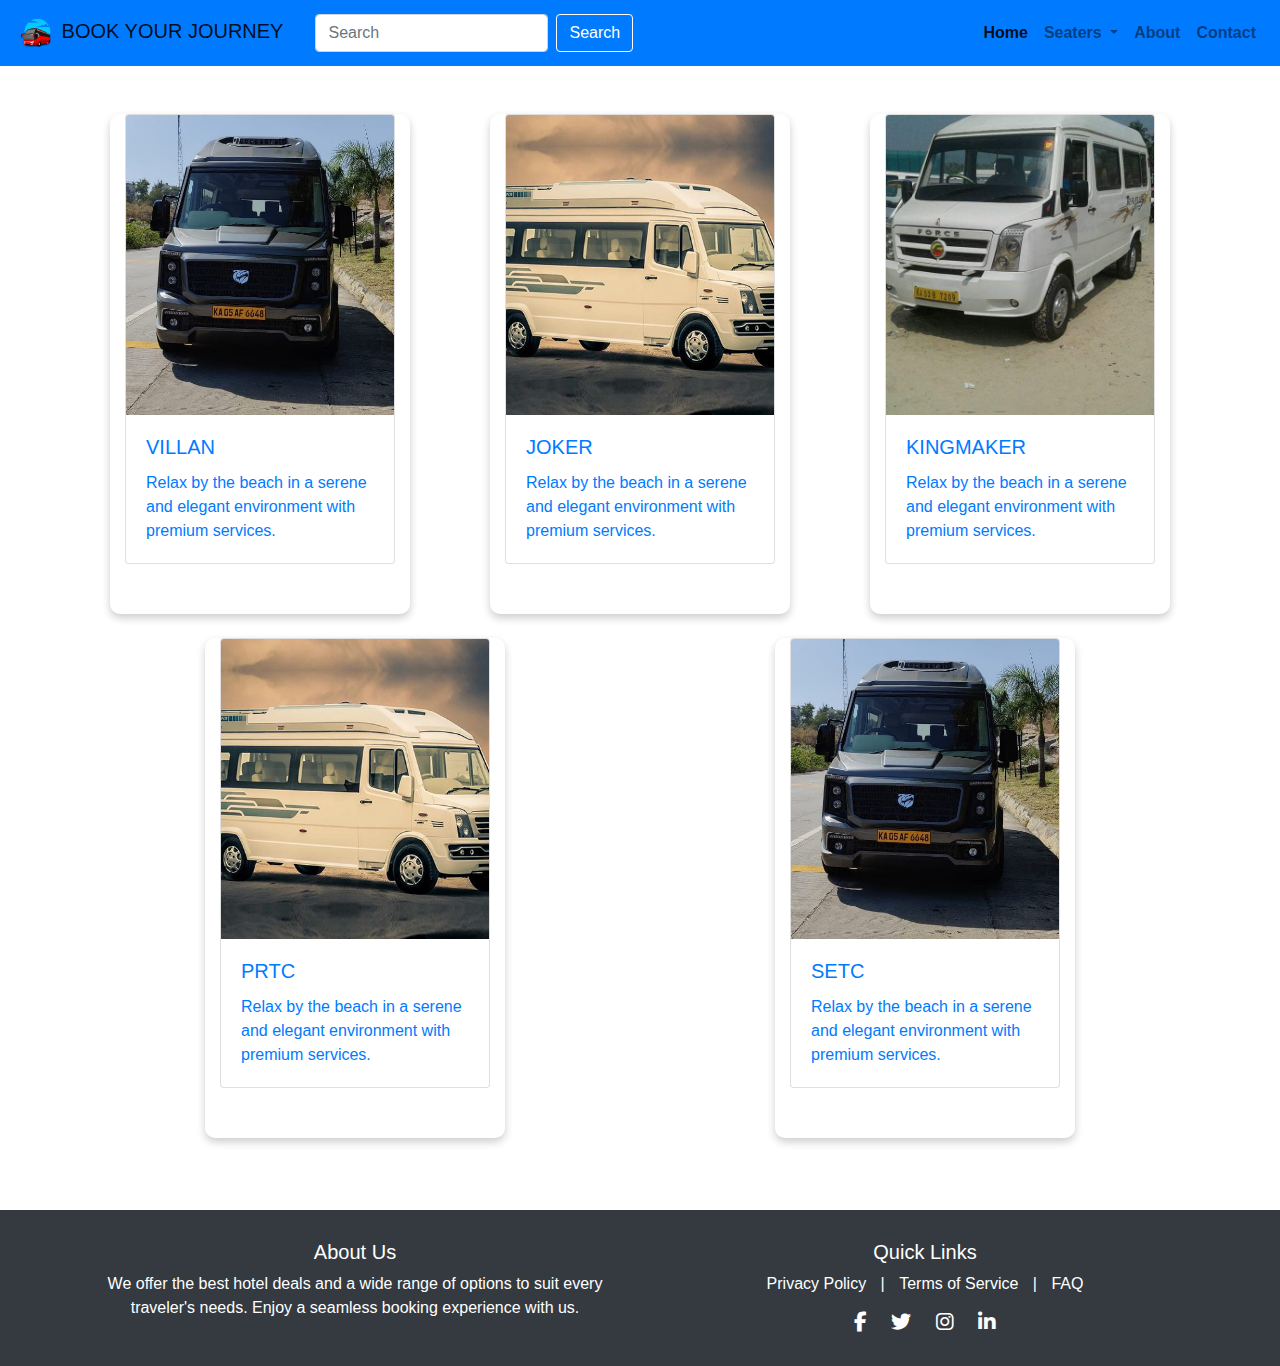
<file: seater2.html>
<!DOCTYPE html>
<html lang="en">
<head>
    <meta charset="UTF-8">
    <link rel="shortcut icon" type="bus-icon" href="bl.png" style="width: 20px; height: 20px;">
    <meta name="viewport" content="width=device-width, initial-scale=1.0">
    <meta name="description" content="Book your stay at the best hotels with our easy-to-use booking platform.">
    <title>Hotel Booking</title>
    <link href="https://stackpath.bootstrapcdn.com/bootstrap/4.5.2/css/bootstrap.min.css" rel="stylesheet">
    <link href="https://cdnjs.cloudflare.com/ajax/libs/font-awesome/6.4.0/css/all.min.css" rel="stylesheet">
    <style>
        /* Navbar styles */
        .navbar {
            background-color: #007bff;
        }

        .navbar-brand {
            color: #ffffff;
        }

        .navbar-brand img {
            height: 40px;
        }

        .nav-link {
            color: #ffffff;
            font-weight: bold;
        }

        .nav-link:hover, .nav-link:focus {
            color: #f8f9fa;
            text-decoration: none;
            background-color: rgba(255, 255, 255, 0.1);
            border-radius: 4px;
        }

        .navbar-nav .nav-item.dropdown:hover .dropdown-menu {
            display: block;
            opacity: 1;
            transition: opacity 0.5s ease-in-out;
        }

        .dropdown-menu {
            background-color: #007bff;
            border: none;
            border-radius: 0.25rem;
            margin-top: 0.125rem;
        }

        .dropdown-item {
            color: #ffffff;
        }

        .dropdown-item:hover, .dropdown-item:focus {
            background-color: #0056b3;
            color: #ffffff;
        }

        .search-bar input {
            width: 200px;
        }

        .search-bar .btn-outline-primary {
            border-color: #ffffff;
            color: #ffffff;
        }

        .search-bar .btn-outline-primary:hover {
            background-color: #0056b3;
            border-color: #0056b3;
        }

        .hotel-card {
            border: none;
            border-radius: 10px;
            overflow: hidden;
            box-shadow: 0 4px 8px rgba(0, 0, 0, 0.2);
            transition: transform 0.3s ease;
            width: 100%;
            max-width: 300px;
            height: 500px;
            margin: auto;
        }

        .hotel-card:hover {
            transform: scale(1.05);
        }

        .hotel-image {
            height: 300px;
            object-fit: cover;
            width: 100%;
        }

        .footer {
            background-color: #343a40;
            color: #ffffff;
            padding: 30px 0;
        }

        .footer .social-icons a {
            color: #ffffff;
            margin: 0 10px;
            font-size: 20px;
        }

        .footer .social-icons a:hover {
            color: #17a2b8;
        }

        .footer .links a {
            color: #ffffff;
            text-decoration: none;
            margin: 0 10px;
        }

        .footer .links a:hover {
            text-decoration: underline;
        }
    </style>
</head>
<body>
       <!-- Navigation Bar -->
       <header>
        <nav class="navbar navbar-expand-lg navbar-light bg-darkt">
            <a class="navbar-brand" href="#">
                <img src="bl.png" alt="Hotel Booking Logo">
                BOOK YOUR JOURNEY
            </a>
            <button class="navbar-toggler" type="button" data-toggle="collapse" data-target="#navbarNav" aria-controls="navbarNav" aria-expanded="false" aria-label="Toggle navigation">
                <span class="navbar-toggler-icon"></span>
            </button>
            <div class="collapse navbar-collapse" id="navbarNav">
                <!-- Search Bar -->
                <form class="form-inline ml-3 search-bar" onsubmit="return searchHotels();">
                    <input id="searchInput" class="form-control mr-sm-2" type="search" placeholder="Search" aria-label="Search">
                    <button class="btn btn-outline-primary my-2 my-sm-0" type="submit">Search</button>
                </form>
                <ul class="navbar-nav ml-auto">
                    <li class="nav-item active">
                        <a class="nav-link" href="index.html">Home</a>
                    </li>
                     <!-- New Seaters Dropdown -->
                     <li class="nav-item dropdown">
                        <a class="nav-link dropdown-toggle" href="#" id="navbarDropdown" role="button" data-toggle="dropdown" aria-haspopup="true" aria-expanded="false">
                            Seaters
                        </a>
                        <div class="dropdown-menu" aria-labelledby="navbarDropdown">
                            <a class="dropdown-item" href="seater1.html">55 SEATERS</a>
                            <a class="dropdown-item" href="seater2.html">20 SEATERS</a>
                            <a class="dropdown-item" href="#">Seat 3</a>
                            <div class="dropdown-divider"></div>
                            <a class="dropdown-item" href="#">More Seats</a>
                        </div>
                    </li>
                    <li class="nav-item">
                        <a class="nav-link" href="#">About</a>
                    </li>
                    <li class="nav-item">
                        <a class="nav-link" href="#">Contact</a>
                    </li>
                   
                </ul>
            </div>
        </nav>
    </header>

    <!-- Main Content -->
    <main class="container my-5">
        <div class="row" id="hotelList">
           <!-- Hotel Card 2 -->
  <div class="col-md-4 mb-4 hotel-card" data-name="villan">
    <div class="card">
        <a href="busbook.html">
            <img src="se2 (2).jpg" class="card-img-top hotel-image" alt="Hotel Nayagn">
            <div class="card-body">
                <h5 class="card-title">VILLAN</h5>
                <p class="card-text">Relax by the beach in a serene and elegant environment with premium services.</p>
                <!-- <a href="booking.html?hotel=Oceanfront%20Resort" class="btn btn-primary">Book Now</a> -->
            </div>
        </a>
    </div>
</div>
<!-- Hotel Card 2 -->
<div class="col-md-4 mb-4 hotel-card" data-name="joker">
    <div class="card">
        <a href="busbook.html">
            <img src="z (10).jpg" class="card-img-top hotel-image" alt="Hotel Nayagn">
            <div class="card-body">
                <h5 class="card-title">JOKER</h5>
                <p class="card-text">Relax by the beach in a serene and elegant environment with premium services.</p>
                <!-- <a href="booking.html?hotel=Oceanfront%20Resort" class="btn btn-primary">Book Now</a> -->
            </div>
        </a>
    </div>
</div>
<!-- Hotel Card 2 -->
<div class="col-md-4 mb-4 hotel-card" data-name="KINGAMKER">
    <div class="card">
        <a href="busbook.html">
            <img src="se2 (3).jpg" class="card-img-top hotel-image" alt="Hotel Nayagn">
            <div class="card-body">
                <h5 class="card-title">KINGMAKER</h5>
                <p class="card-text">Relax by the beach in a serene and elegant environment with premium services.</p>
                <!-- <a href="booking.html?hotel=Oceanfront%20Resort" class="btn btn-primary">Book Now</a> -->
            </div>
        </a>
    </div>
</div>
<!-- Hotel Card 2 -->
<div class="col-md-4 mb-4 hotel-card" data-name="PRTC">
    <div class="card">
        <a href="busbook.html">
            <img src="z (10).jpg" class="card-img-top hotel-image" alt="Hotel Nayagn">
            <div class="card-body">
                <h5 class="card-title">PRTC</h5>
                <p class="card-text">Relax by the beach in a serene and elegant environment with premium services.</p>
                <!-- <a href="booking.html?hotel=Oceanfront%20Resort" class="btn btn-primary">Book Now</a> -->
            </div>
        </a>
    </div>
</div>
<!-- Hotel Card 2 -->
<div class="col-md-4 mb-4 hotel-card" data-name="SETC">
    <div class="card">
        <a href="busbook.html">
            <img src="se2 (2).jpg" class="card-img-top hotel-image" alt="Hotel Nayagn">
            <div class="card-body">
                <h5 class="card-title">SETC</h5>
                <p class="card-text">Relax by the beach in a serene and elegant environment with premium services.</p>
                <!-- <a href="booking.html?hotel=Oceanfront%20Resort" class="btn btn-primary">Book Now</a> -->
            </div>
        </a>
    </div>
</div>
            
            
        </div>
    </main>

    <!-- Footer -->
    <footer class="footer text-center">
        <div class="container">
            <div class="row">
                <div class="col-md-6">
                    <h5>About Us</h5>
                    <p>We offer the best hotel deals and a wide range of options to suit every traveler's needs. Enjoy a seamless booking experience with us.</p>
                </div>
                <div class="col-md-6">
                    <h5>Quick Links</h5>
                    <div class="links">
                        <a href="#">Privacy Policy</a> |
                        <a href="#">Terms of Service</a> |
                        <a href="#">FAQ</a>
                    </div>
                    <div class="social-icons mt-3">
                        <a href="#" class="fab fa-facebook-f" aria-label="Facebook" target="_blank"></a>
                        <a href="#" class="fab fa-twitter" aria-label="Twitter" target="_blank"></a>
                        <a href="#" class="fab fa-instagram" aria-label="Instagram" target="_blank"></a>
                        <a href="#" class="fab fa-linkedin-in" aria-label="LinkedIn" target="_blank"></a>
                    </div>
                </div>
            </div>
        </div>
    </footer>

    <!-- Bootstrap JS and dependencies -->
    <script src="https://code.jquery.com/jquery-3.5.1.slim.min.js"></script>
    <script src="https://cdn.jsdelivr.net/npm/@popperjs/core@2.5.4/dist/umd/popper.min.js"></script>
    <script src="https://stackpath.bootstrapcdn.com/bootstrap/4.5.2/js/bootstrap.min.js"></script>

    <!-- JavaScript for search functionality -->
    <script>
        function searchHotels() {
            // Get the search query
            const query = document.getElementById('searchInput').value.toLowerCase();
            // Get all hotel cards
            const cards = document.querySelectorAll('.hotel-card');
            
            cards.forEach(card => {
                // Get the name of the hotel from the data attribute
                const name = card.getAttribute('data-name').toLowerCase();
                
                // Show or hide the card based on the search query
                if (name.includes(query)) {
                    card.style.display = 'block';
                } else {
                    card.style.display = 'none';
                }
            });
            
            // Prevent form submission (for demonstration)
            return false;
        }
    </script>
</body>
</html>
</file>
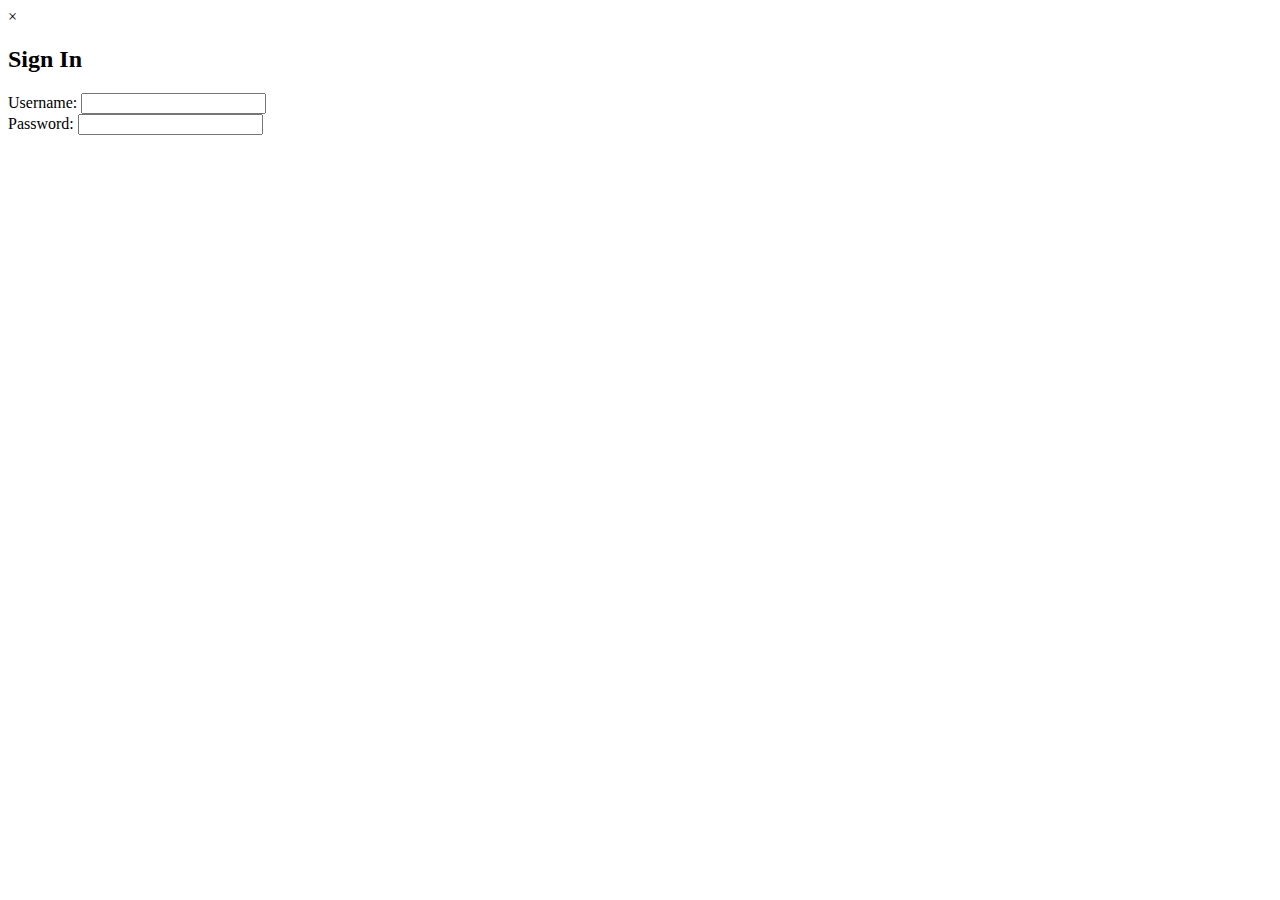
<file: sign in.html>
<!DOCTYPE html>
<body>
<div class="modal" id="sign-in-modal">
        <div class="modal-content">
            <span class="modal-close" onclick="closeSignInModal()">&times;</span>
            <div class="modal-header">
                <h2>Sign In</h2>
            </div>
            <div class="modal-body">
                <form id="sign-in-form">
                    <div class="form-group">
                        <label for="username">Username:</label>
                        <input type="text" id="username" name="username" required>
                    </div>
                    <div class="form-group">
                        <label for="password">Password:</label>
                        <input type="password" id="password" name="password" required>
                    </div>
                </form>
            </div>
        </body>
        <html>
</file>
<file: m2.css>
/* Reset default margin and padding */
* {
    margin: 0;
    padding: 0;
    box-sizing: border-box;
}

/* Body styling */
body {
    font-family: 'Arial', sans-serif;
    line-height: 1.6;
    color: #333;
    background-color: #f4f4f4;
}

/* Header and navbar styling */
header {
    background: #1e90ff;
    padding: 0.5rem 2rem;
}

.navbar {
    display: flex;
    justify-content: space-between;
    align-items: center;
    max-width: 1200px;
    margin: 0 auto;
}

.logo h1 {
    color: white;
    font-size: 1.8rem;
}

.nav-links {
    list-style-type: none;
    display: flex;
    gap: 1.5rem;
}

.nav-links li {
    position: relative;
}

.nav-links a {
    color: white;
    text-decoration: none;
    font-size: 1rem;
    padding: 0.5rem 1rem;
    border-radius: 5px;
    transition: background 0.3s ease, color 0.3s ease;
}

.nav-links a:hover,
.nav-links a.active {
    background: #00bfff;
    color: white;
}

.menu-toggle {
    display: none;
    flex-direction: column;
    cursor: pointer;
}

.menu-toggle .bar {
    background: white;
    height: 3px;
    width: 25px;
    margin: 4px 0;
    transition: 0.3s ease;
}

/* Mobile view */
@media (max-width: 768px) {
    .nav-links {
        display: none;
        flex-direction: column;
        width: 100%;
        background: #1e90ff;
        position: absolute;
        top: 60px;
        left: 0;
        padding: 1rem;
        box-shadow: 0 4px 8px rgba(0, 0, 0, 0.1);
    }

    .nav-links.active {
        display: flex;
    }

    .menu-toggle {
        display: flex;
    }
}
</file>
